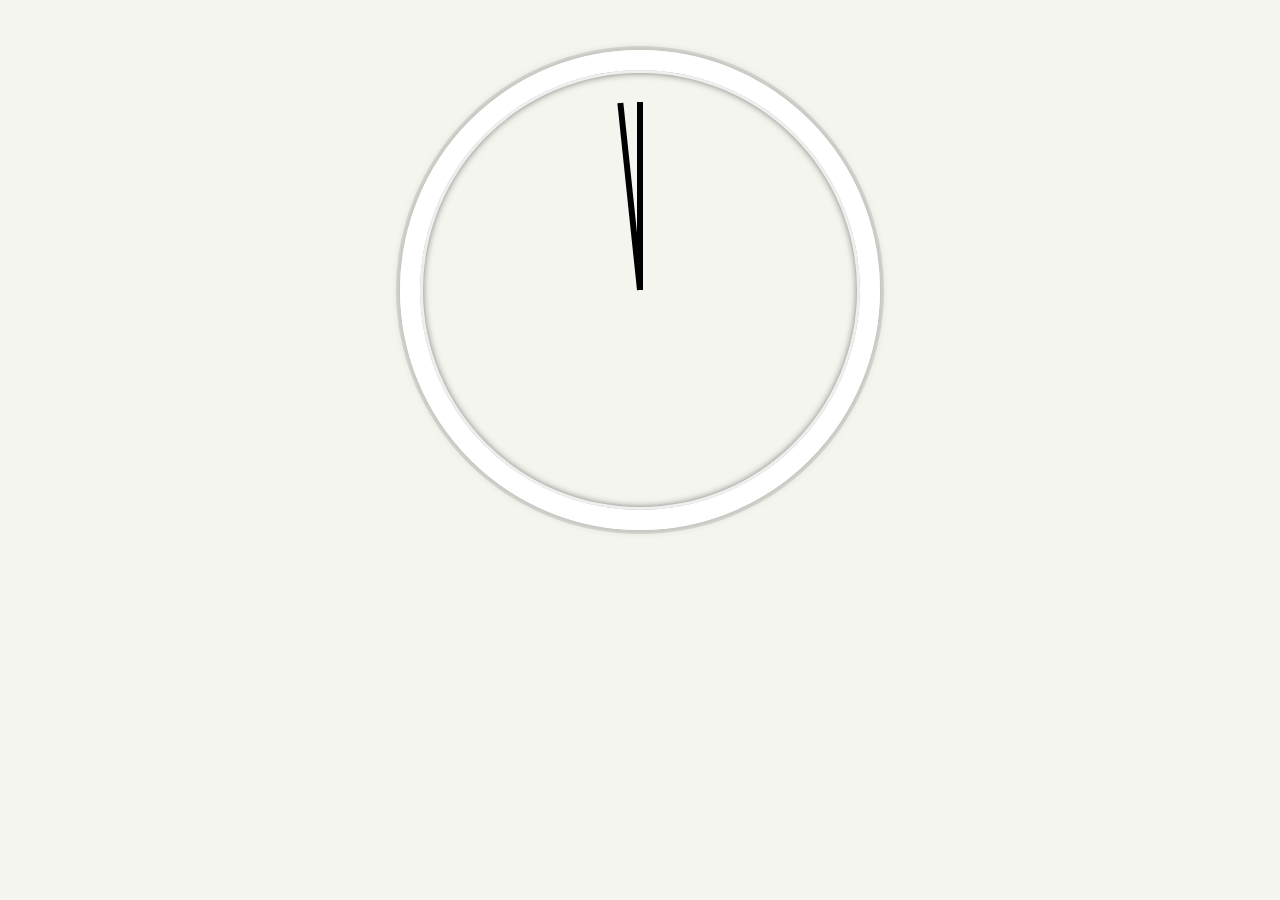
<file: clock/index.html>
<html>

<head>
    <meta charset="UTF-8">
    <title>JS Clock</title>
    <link rel="stylesheet" href="style/style.css">
</head>

<body>
    <div class="clock">
        <div class="clock-face">
            <div class="hand hour-hand"></div>
            <div class="hand minute-hand"></div>
            <div class="hand second-hand"></div>
        </div>
    </div>
    <script src="script/script.js"></script>
</body>

</html>
</file>
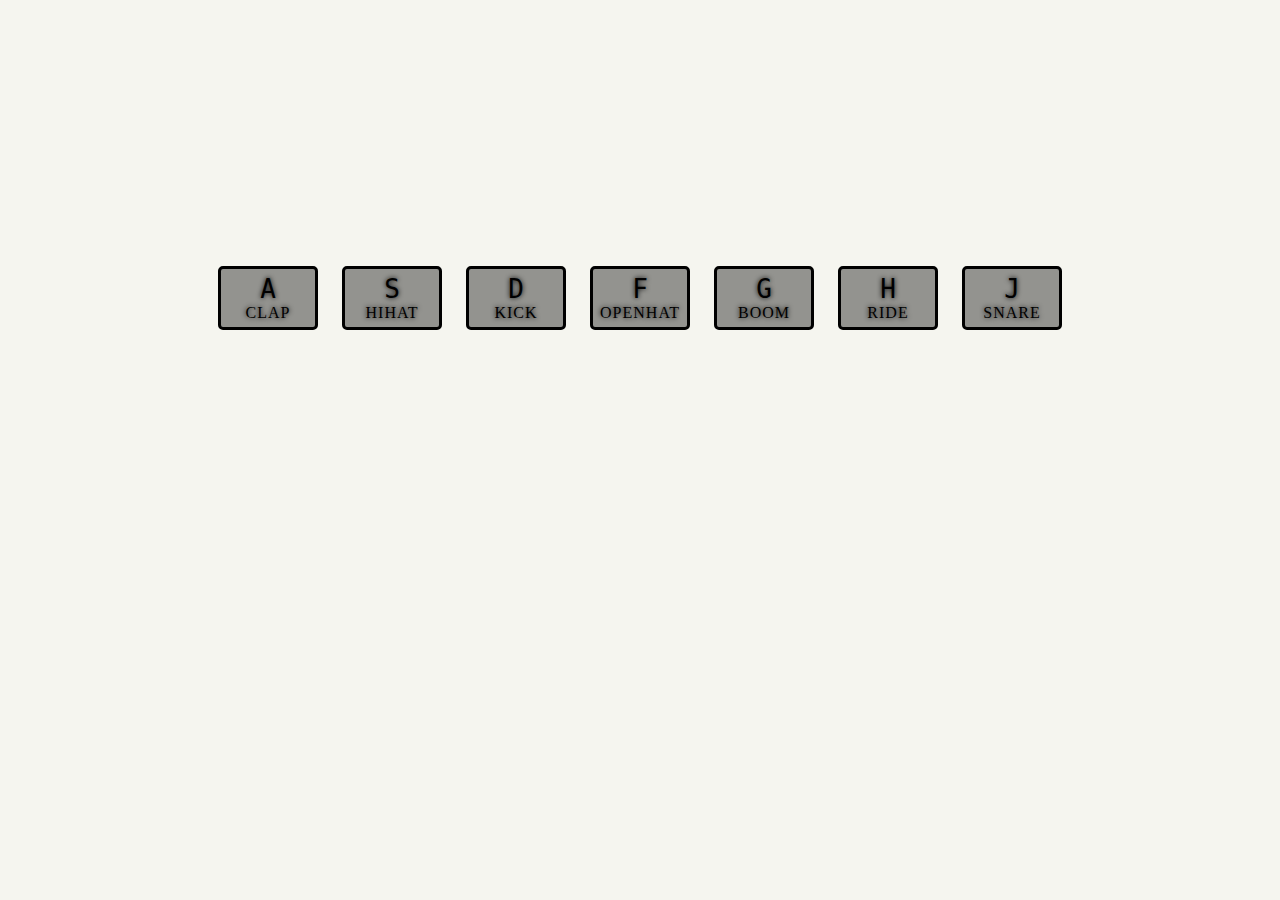
<file: drum kit/index.html>
<html>

<head>
    <meta charset="UTF-8">
    <title>JS Drum Kit</title>
    <link rel="stylesheet" href="style/style.css">
    <script src="script/script.js"></script>
</head>

<body>
    <div class="keys">
        <div data-key="65" class="key">
            <kbd>A</kbd>
            <span class="sound">clap</span>
        </div>
        <div data-key="83" class="key">
            <kbd>S</kbd>
            <span class="sound">hihat</span>
        </div>
        <div data-key="68" class="key">
            <kbd>D</kbd>
            <span class="sound">kick</span>
        </div>
        <div data-key="70" class="key">
            <kbd>F</kbd>
            <span class="sound">openhat</span>
        </div>
        <div data-key="71" class="key">
            <kbd>G</kbd>
            <span class="sound">boom</span>
        </div>
        <div data-key="72" class="key">
            <kbd>H</kbd>
            <span class="sound">ride</span>
        </div>
        <div data-key="74" class="key">
            <kbd>J</kbd>
            <span class="sound">snare</span>
        </div>
    </div>

    <audio data-key="65" src="sounds/clap.wav"></audio>
    <audio data-key="83" src="sounds/hihat.wav"></audio>
    <audio data-key="68" src="sounds/kick.wav"></audio>
    <audio data-key="70" src="sounds/openhat.wav"></audio>
    <audio data-key="71" src="sounds/boom.wav"></audio>
    <audio data-key="72" src="sounds/ride.wav"></audio>
    <audio data-key="74" src="sounds/snare.wav"></audio>

</body>

</html>
</file>
<file: clock/style/style.css>
*{
    margin: 0;
    padding: 0;
    box-sizing: border-box;
}
body{
    background-color: #f5f5ef;
    text-align: center;
}
.clock {
    width: 30rem;
    height: 30rem;
    border: 20px solid white;
    border-radius: 50%;
    margin: 50px auto;
    position: relative;
    padding: 2rem;
    box-shadow:
    0 0 0 4px rgba(0,0,0,0.1),
    inset 0 0 0 3px #EFEFEF,
    inset 0 0 10px black,
    0 0 10px rgba(0,0,0,0.2);
}
.clock-face {
    position: relative;
    width: 100%;
    height: 100%;
    transform: translateY(-3px);
}
.hand {
    width: 50%;
    height: 6px;
    background: black;
    position: absolute;
    top: 50%;
    transform-origin: 100%;
    transform: rotate(90deg);
    transition: all 0.05s;
    transition-timing-function: cubic-bezier(0.1, 2.7, 0.58, 1);
}
</file>
<file: drum kit/style/style.css>
*{
    margin: 0;
    padding: 0;
    box-sizing: border-box;
}
body{
    background-color: #f5f5ef;
    text-align: center;
}
.keys{
    text-align: center;
    display: inline-block;
    margin: 20% 0;
}
.key{
    display: inline-block;
    margin: 10px;
    border: 3px solid #000;
    border-radius: 5px;
    padding: 5px;
    width: 100px;
    text-align: center;
    background-color: rgba(0,0,0,0.4);
    text-shadow: 0 0 5px #000;
    transition: all .07s ease;
}
kbd, span{
    display: block;
}
kbd{
    font-size: 200%;
}
.playing {
  transform: scale(1.1);
  border-color: #ffc600;
  box-shadow: 0 0 1rem #ffc600;
}
.sound {
  text-transform: uppercase;
  letter-spacing: 1px;
  color: #000;
}
</file>
